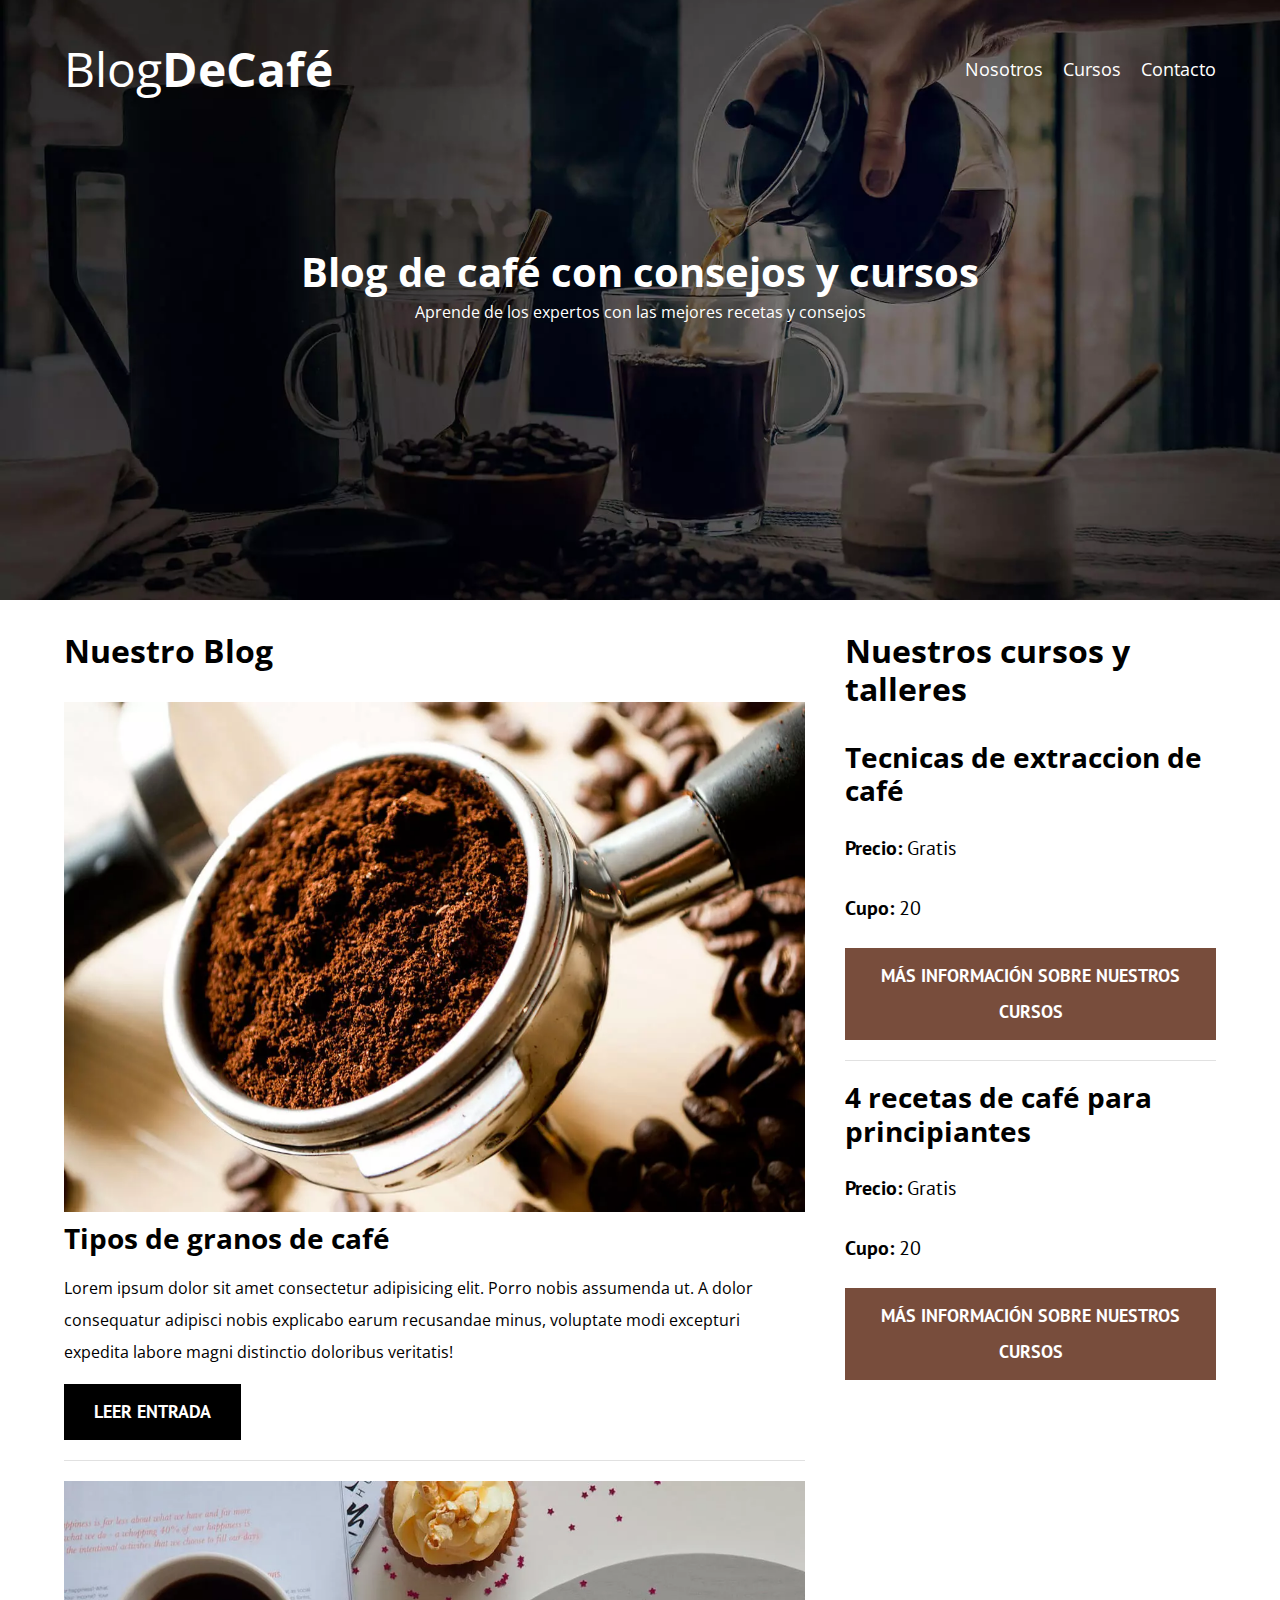
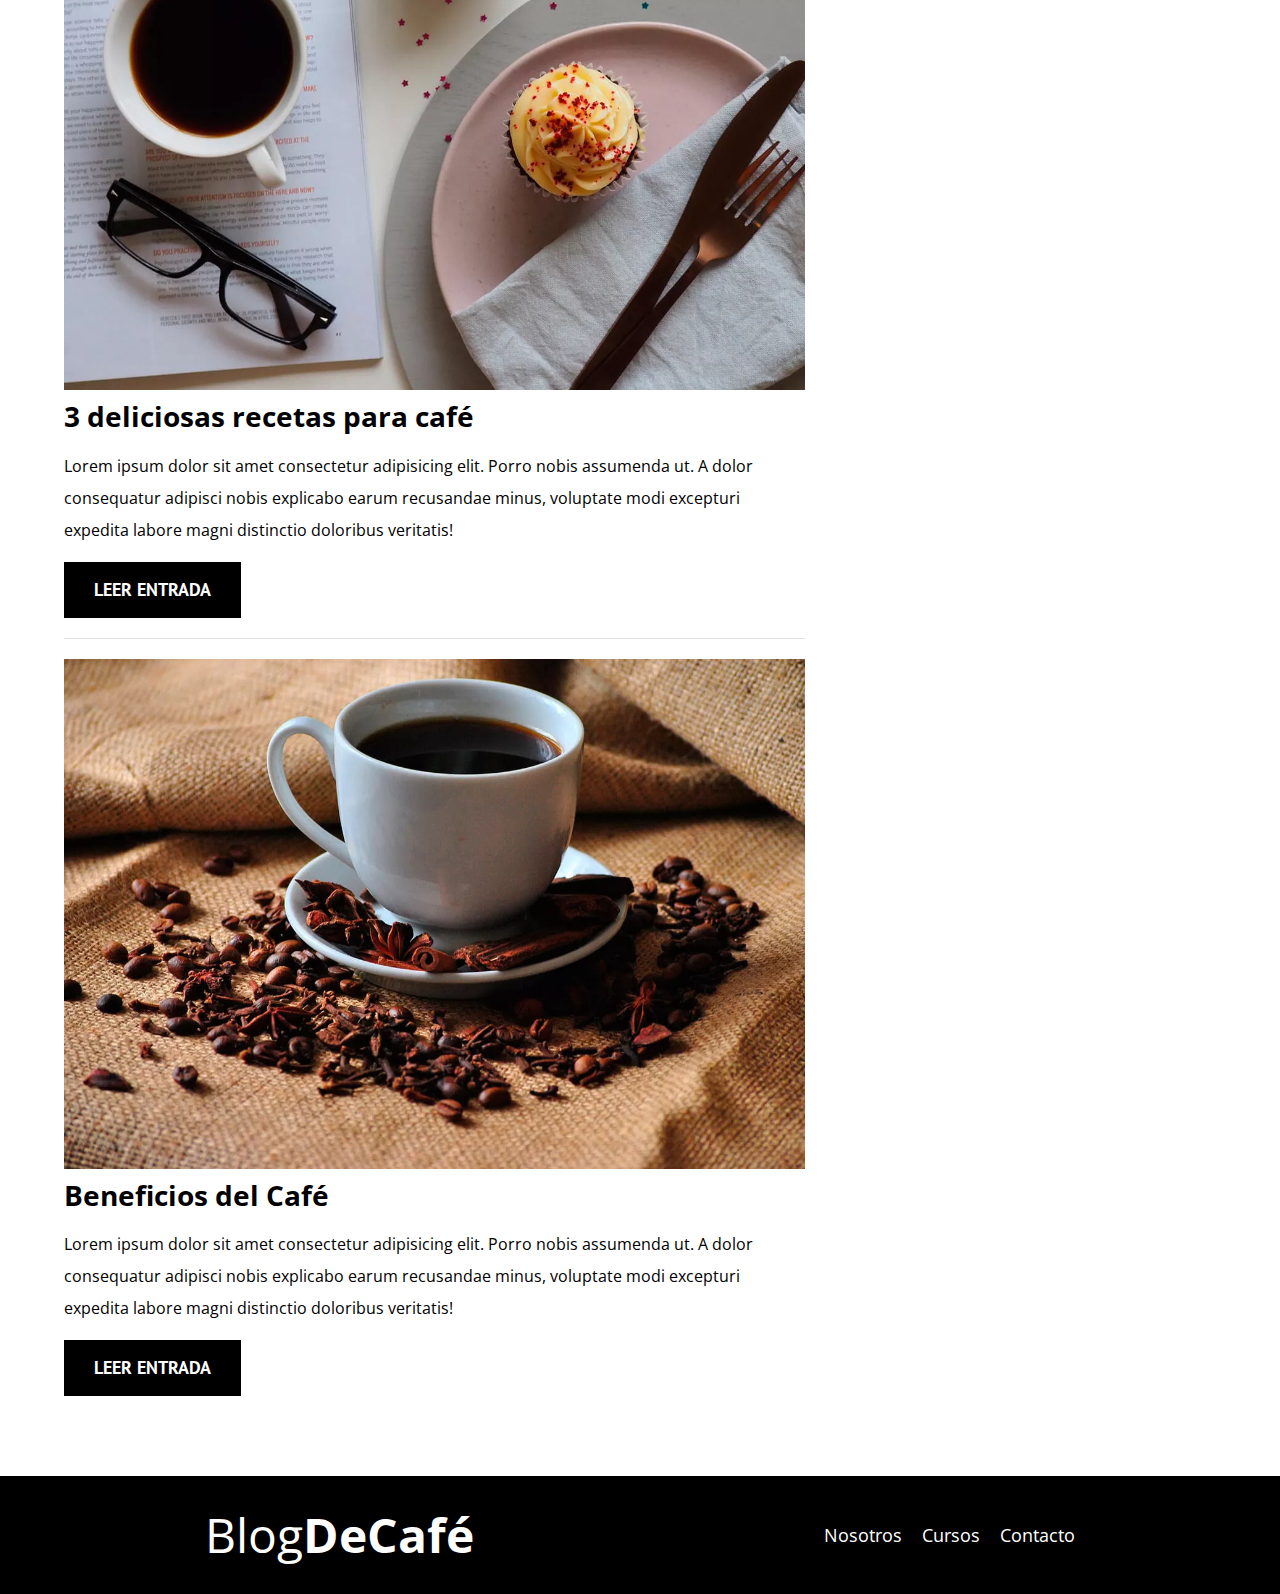
<file: index.html>
<!DOCTYPE html>
<html lang="en">

<head>
    <meta charset="UTF-8">
    <meta http-equiv="X-UA-Compatible" content="IE=edge">
    <meta name="viewport" content="width=device-width, initial-scale=1.0">
    <title>Blog de Café</title>
    <meta name="description" content="Página web de blog de café">


    <link rel="stylesheet" href="css/normalize.css">
    <link href="https://fonts.googleapis.com/css2?family=Open+Sans&family=PT+Sans:wght@400;700&display=swap"
        rel="stylesheet">
    <link rel="stylesheet" href="css/styles.css">
</head>

<body>
    <header class="header">
        <div class="contenedor">
            <div class="barra">
                <a href="index.html" class="logo">
                    <h1 class="logo__nombre b400 centrar-texto no-margin">Blog<span class="b700">DeCafé</span></h1>
                </a>
                <nav class="navegacion">
                    <a href="nosotros.html" class="navegacion__enlace">Nosotros</a>
                    <a href="cursos.html" class="navegacion__enlace">Cursos</a>
                    <a href="contacto.html" class="navegacion__enlace">Contacto</a>
                </nav>
            </div>
        </div>
        <div class="header__texto centrar-texto">
            <h2 class="no-margin">Blog de café con consejos y cursos</h2>
            <p class="no-margin">Aprende de los expertos con las mejores recetas y consejos </p>
        </div>
    </header>
    <div class="contenedor contenido-principal">
        <main class="blog">
            <h3>Nuestro Blog</h3>
            <article class="entrada">
                <div class="entrada__imagen">
                    <!--PICTURE: se usa para usar imagenes .webp pero como no lo soporta todos los
                        navegadores, si no lo soporta carga la img en jpg-->
                    <picture>
                        <source loading="lazy" srcset="img/blog1.webp" type="image/webp">
                        <img loading="lazy" src="img/blog1.jpg" alt="imagen-blog">
                    </picture>
                </div>
                <div class="entrada__contenido">
                    <h4 class="no-margin">Tipos de granos de café</h4>
                    <p>Lorem ipsum dolor sit amet consectetur adipisicing elit. Porro nobis assumenda ut. A dolor
                        consequatur adipisci nobis explicabo earum recusandae minus, voluptate modi excepturi expedita
                        labore magni distinctio doloribus veritatis!</p>
                    <a href="entrada.html" class="boton boton--primario">Leer entrada</a>
                </div>
            </article>
            <article class="entrada">
                <div class="entrada__imagen">
                    <picture>
                        <source loading="lazy" srcset="img/blog2.webp" type="image/webp">
                        <img loading="lazy" src="img/blog2.jpg" alt="imagen-blog">
                    </picture>
                </div>
                <div class="entrada__contenido">
                    <h4 class="no-margin">3 deliciosas recetas para café</h4>
                    <p>Lorem ipsum dolor sit amet consectetur adipisicing elit. Porro nobis assumenda ut. A dolor
                        consequatur adipisci nobis explicabo earum recusandae minus, voluptate modi excepturi expedita
                        labore magni distinctio doloribus veritatis!</p>
                    <a href="entrada.html" class="boton boton--primario">Leer entrada</a>
                </div>
            </article>
            <article class="entrada">
                <div class="entrada__imagen">
                    <picture>
                        <source loading="lazy" srcset="img/blog3.webp" type="image/webp">
                        <img loading="lazy" src="img/blog3.jpg" alt="imagen-blog">
                    </picture>
                </div>
                <div class="entrada__contenido">
                    <h4 class="no-margin">Beneficios del Café</h4>
                    <p>Lorem ipsum dolor sit amet consectetur adipisicing elit. Porro nobis assumenda ut. A dolor
                        consequatur adipisci nobis explicabo earum recusandae minus, voluptate modi excepturi expedita
                        labore magni distinctio doloribus veritatis!</p>
                    <a href="entrada.html" class="boton boton--primario">Leer entrada</a>
                </div>
            </article>
        </main>
        <aside class="sidebar">
            <h3>Nuestros cursos y talleres</h3>
            <ul class="cursos no-padding">
                <li class="widget-curso">
                    <h4 class="no-margin">Tecnicas de extraccion de café</h4>
                    <p class="widget-curso__label">Precio:<span class="widget-curso__info"> Gratis</span></p>
                    <p class="widget-curso__label">Cupo:<span class="widget-curso__info"> 20</span></p>
                    <a href="entrada.html" class="boton boton--secundario">Más información sobre nuestros cursos</a>
                </li>

                <li class="widget-curso">
                    <h4 class="no-margin">4 recetas de café para principiantes</h4>
                    <p class="widget-curso__label">Precio:<span class="widget-curso__info"> Gratis</span></p>
                    <p class="widget-curso__label">Cupo:<span class="widget-curso__info"> 20</span></p>
                    <a href="entrada.html" class="boton boton--secundario">Más información sobre nuestros cursos</a>
                </li>
            </ul>
        </aside>
    </div>

    <footer class="footer">
        <a href="index.html" class="logo">
            <h1 class="logo__nombre b400 centrar-texto no-margin">Blog<span class="b700">DeCafé</span></h1>
        </a>
        <nav class="navegacion">
            <a href="nosotros.html" class="navegacion__enlace">Nosotros</a>
            <a href="cursos.html" class="navegacion__enlace">Cursos</a>
            <a href="contacto.html" class="navegacion__enlace">Contacto</a>
        </nav>
    </footer>

    <script src="js/modernizr.js"></script>
</body>
</html>
</file>
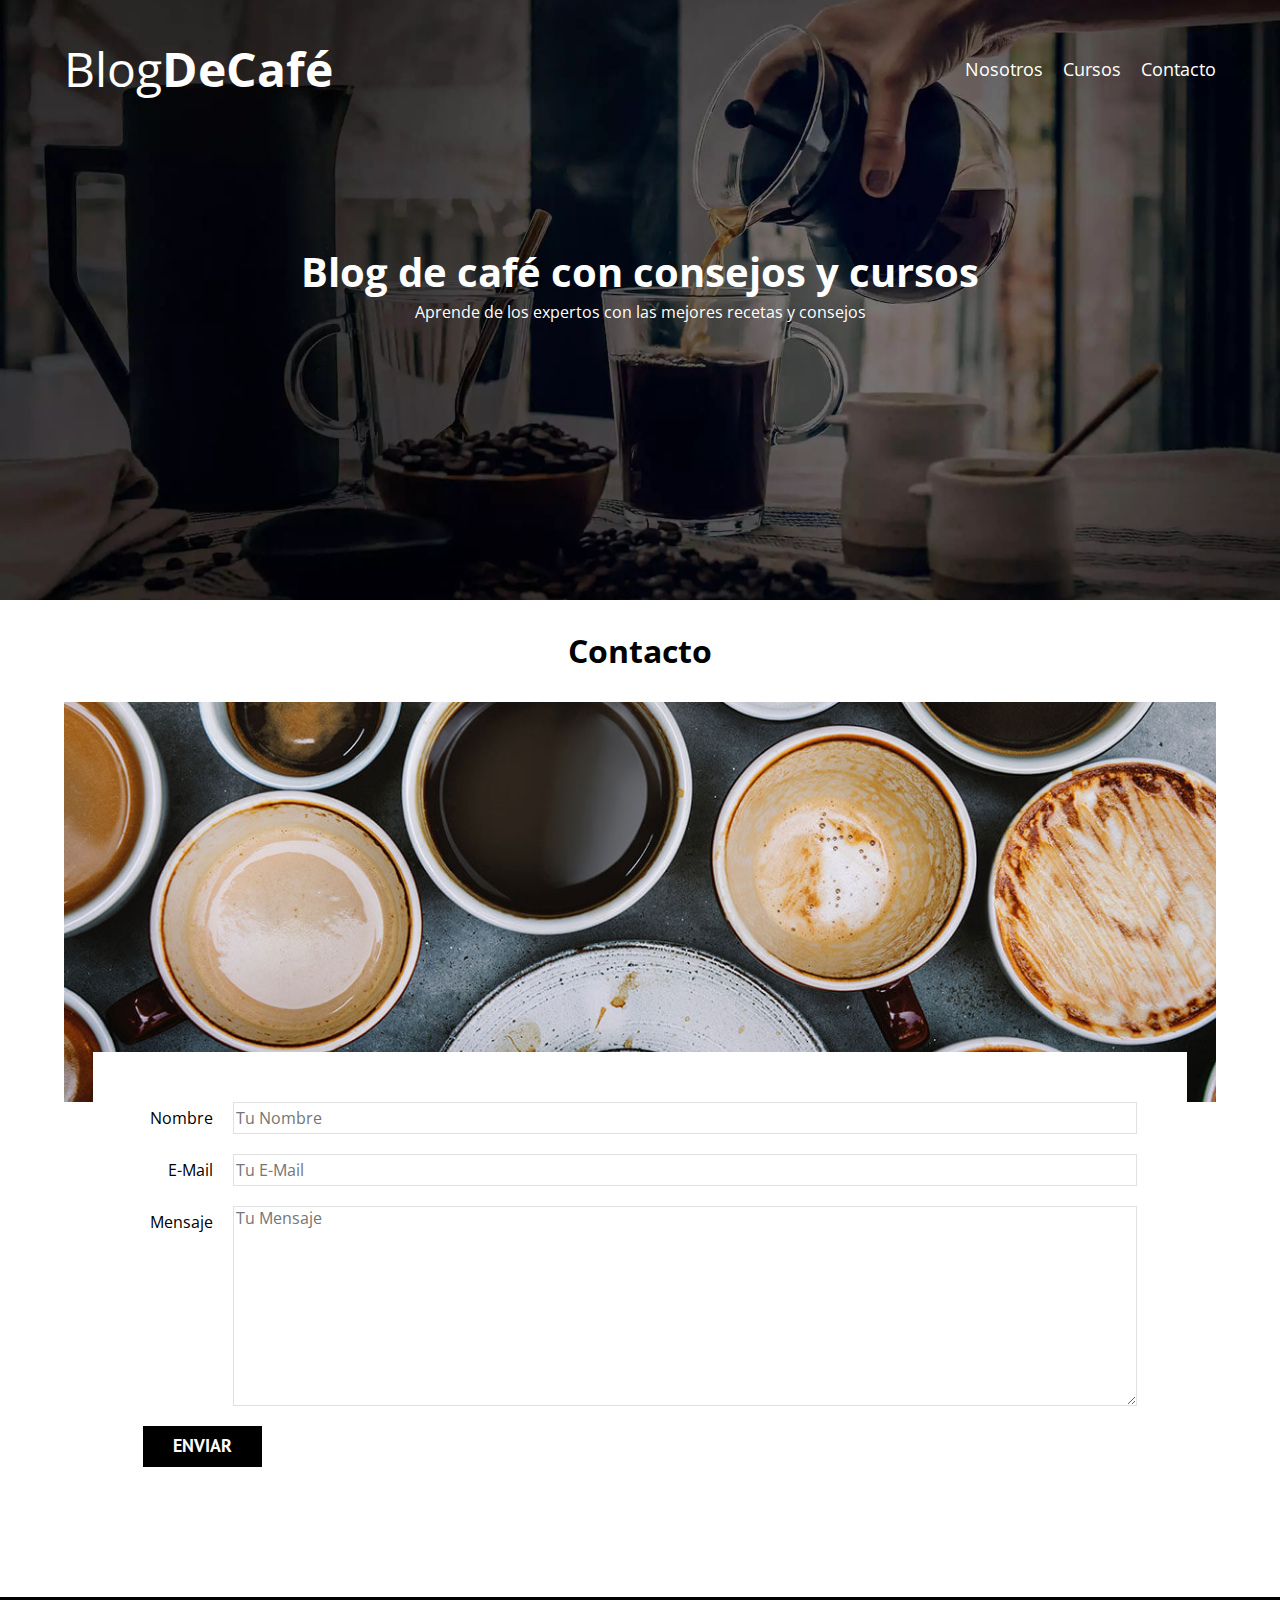
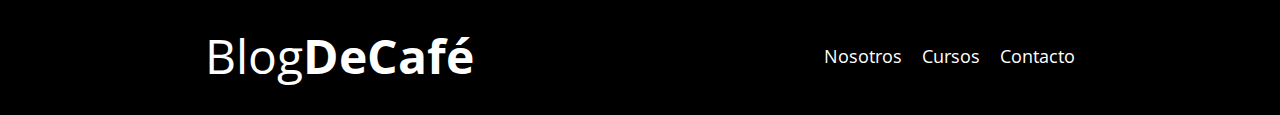
<file: contacto.html>
<!DOCTYPE html>
<html lang="en">

<head>
    <meta charset="UTF-8">
    <meta http-equiv="X-UA-Compatible" content="IE=edge">
    <meta name="viewport" content="width=device-width, initial-scale=1.0">
    <title>Blog de Café</title> 


    <!--PREFETCH -> PRECARGA LA PAGINA QUE CREEMOS QUE EL USUARIO VA A IR DESPUES-->
    <link rel="prefetch" href="cursos.html" as="document">

    <!--PRELOAD-->
    <link rel="preload" href="css/normalize.css" as="style">
    <link rel="stylesheet" href="css/normalize.css">
    <link rel="preload"
        href="https://fonts.googleapis.com/css2?family=Open+Sans&family=PT+Sans:wght@400;700&display=swap"
        crossorigin="crossorigin" as="font">
    <link href="https://fonts.googleapis.com/css2?family=Open+Sans&family=PT+Sans:wght@400;700&display=swap"
        rel="stylesheet">
    <link rel="preload" href="css/styles.css" as="style">
    <link rel="stylesheet" href="css/styles.css">


</head>

<body>
    <header class="header">
        <div class="contenedor">
            <div class="barra">
                <a href="index.html" class="logo">
                    <h1 class="logo__nombre b400 centrar-texto no-margin">Blog<span class="b700">DeCafé</span></h1>
                </a>
                <nav class="navegacion">
                    <a href="nosotros.html" class="navegacion__enlace">Nosotros</a>
                    <a href="cursos.html" class="navegacion__enlace">Cursos</a>
                    <a href="contacto.html" class="navegacion__enlace">Contacto</a>
                </nav>
            </div>
        </div>
        <div class="header__texto centrar-texto">

            <h2 class="no-margin">Blog de café con consejos y cursos</h2>
            <p class="no-margin">Aprende de los expertos con las mejores recetas y consejos </p>
        </div>
    </header>
    <main class="contenedor">
        <h3 class="centrar-texto">Contacto</h3>
        <div class="contacto-bg"></div>
        <form class="formulario">
            <div class="campo">
                <label class="campo__label" for="nombre">Nombre</label>
                <input class="campo__field" type="text" placeholder="Tu Nombre" id="nombre">
            </div>
            <div class="campo">
                <label class="campo__label" for="email">E-Mail</label>
                <input class="campo__field" type="email" placeholder="Tu E-Mail" id="email">
            </div>
            <div class="campo">
                <label class="campo__label" for="mensaje">Mensaje</label>
                <textarea class="campo__field campo__field--textarea" placeholder="Tu Mensaje" id="mensaje"></textarea>
            </div>
            <div class="campo">
                <input type="submit" value="Enviar" class="boton boton--primario">
            </div>
        </form>
    </main>
    <footer class="footer">
        <a href="index.html" class="logo">
            <h1 class="logo__nombre b400 centrar-texto no-margin">Blog<span class="b700">DeCafé</span></h1>
        </a>
        <nav class="navegacion">
            <a href="nosotros.html" class="navegacion__enlace">Nosotros</a>
            <a href="cursos.html" class="navegacion__enlace">Cursos</a>
            <a href="contacto.html" class="navegacion__enlace">Contacto</a>
        </nav>
    </footer>
    <script src="js/modernizr.js"></script>
</body>

</html>
</file>
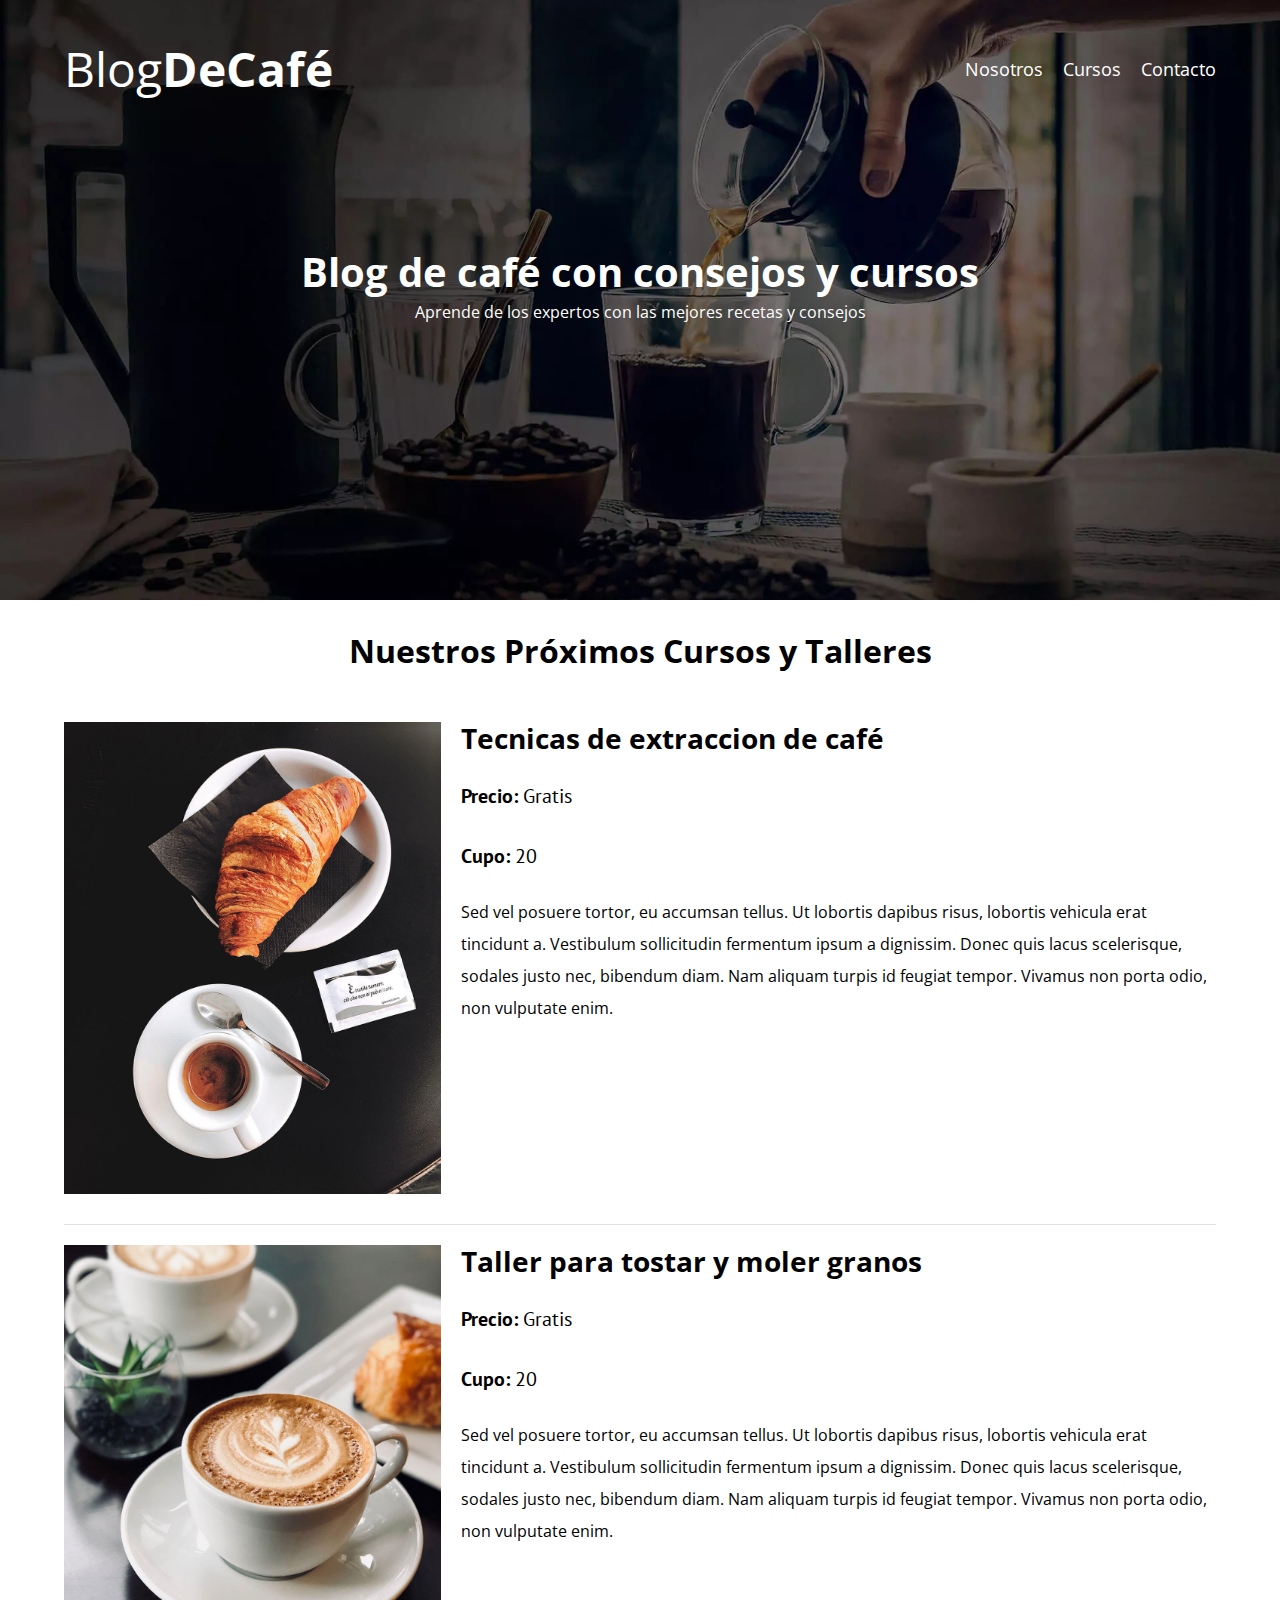
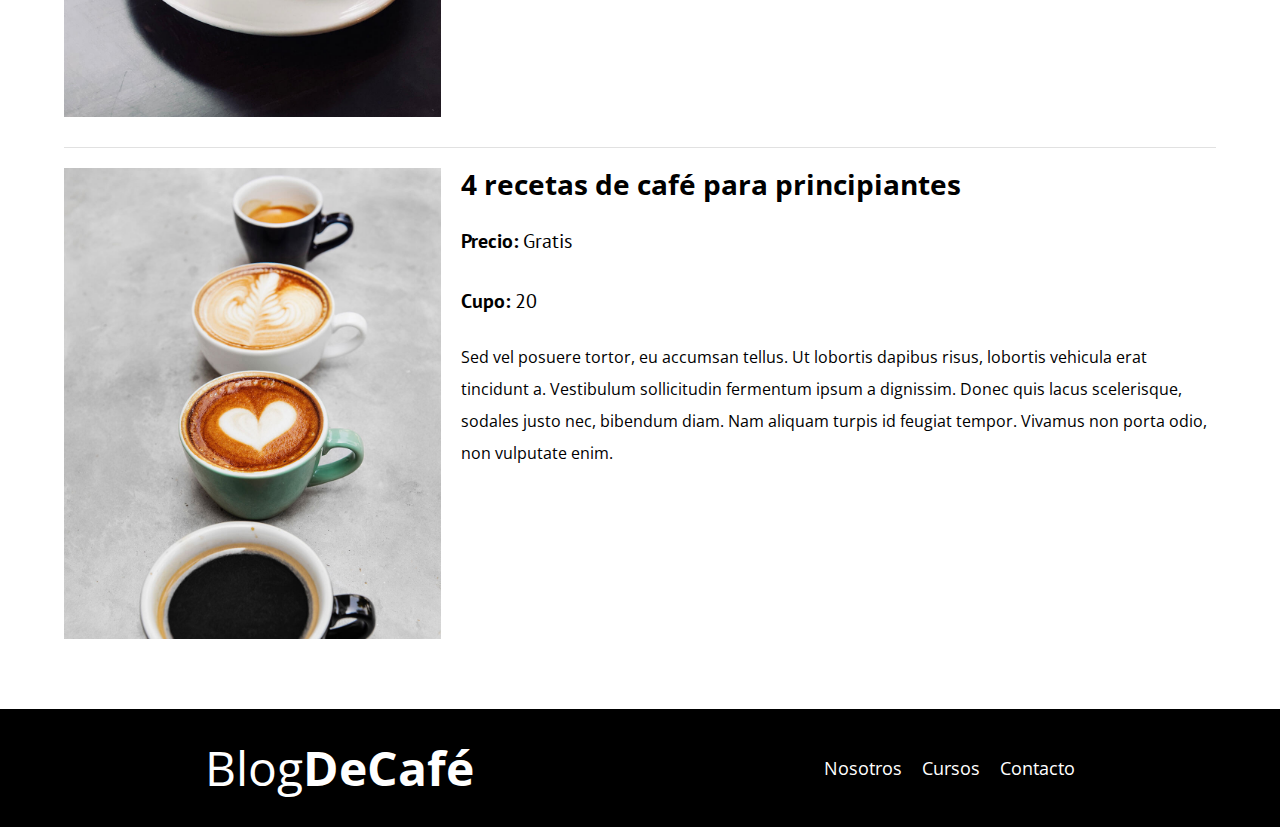
<file: cursos.html>
<!DOCTYPE html>
<html lang="en">

<head>
    <meta charset="UTF-8">
    <meta http-equiv="X-UA-Compatible" content="IE=edge">
    <meta name="viewport" content="width=device-width, initial-scale=1.0">
    <title>Blog de Café</title>
    <link rel="stylesheet" href="css/normalize.css">
    <link href="https://fonts.googleapis.com/css2?family=Open+Sans&family=PT+Sans:wght@400;700&display=swap"
        rel="stylesheet">
    <link rel="stylesheet" href="css/styles.css">
</head>

<body>
    <!-------HEADER------->
    <header class="header">
        <div class="contenedor">
            <div class="barra">
                <a href="index.html" class="logo">
                    <h1 class="logo__nombre b400 centrar-texto no-margin">Blog<span class="b700">DeCafé</span></h1>
                </a>
                <nav class="navegacion">
                    <a href="nosotros.html" class="navegacion__enlace">Nosotros</a>
                    <a href="cursos.html" class="navegacion__enlace">Cursos</a>
                    <a href="contacto.html" class="navegacion__enlace">Contacto</a>
                </nav>
            </div>
        </div>
        <div class="header__texto centrar-texto">

            <h2 class="no-margin">Blog de café con consejos y cursos</h2>
            <p class="no-margin">Aprende de los expertos con las mejores recetas y consejos </p>
        </div>
    </header>

    <!-------MAIN-CURSOS------->
    <main class="contenedor">
        <h3 class="centrar-texto">Nuestros Próximos Cursos y Talleres</h3>
        <div class="curso">
            <div class="curso__imagen">
                <img loading="lazy" src="img/curso1.jpg" alt="imagen-del-curso">
            </div>
            <div class="curso__informacion">
                <h4 class="no-margin">Tecnicas de extraccion de café</h4>
                <p class="curso__label">Precio:<span class="curso__info"> Gratis</span></p>
                <p class="curso__label">Cupo:<span class="curso__info"> 20</span></p>
                <p class="curso__descripcion">Sed vel posuere tortor, eu accumsan tellus. Ut lobortis dapibus risus,
                    lobortis vehicula erat tincidunt a. Vestibulum sollicitudin fermentum ipsum a dignissim. Donec quis
                    lacus scelerisque, sodales justo nec, bibendum diam. Nam aliquam turpis id feugiat tempor. Vivamus
                    non porta odio, non vulputate enim.</p>
            </div>
            <!--.curso__informacion-->
        </div>
        <!--.curso-->


        <div class="curso">
            <div class="curso__imagen">
                <img loading="lazy" src="img/curso2.jpg" alt="imagen-del-curso">
            </div>
            <div class="curso__informacion">
                <h4 class="no-margin">Taller para tostar y moler granos</h4>
                <p class="curso__label">Precio:<span class="curso__info"> Gratis</span></p>
                <p class="curso__label">Cupo:<span class="curso__info"> 20</span></p>
                <p class="curso__descripcion">Sed vel posuere tortor, eu accumsan tellus. Ut lobortis dapibus risus,
                    lobortis vehicula erat tincidunt a. Vestibulum sollicitudin fermentum ipsum a dignissim. Donec quis
                    lacus scelerisque, sodales justo nec, bibendum diam. Nam aliquam turpis id feugiat tempor. Vivamus
                    non porta odio, non vulputate enim.</p>
            </div>
            <!--.curso__informacion-->
        </div>
        <!--.curso-->


        <div class="curso">
            <div class="curso__imagen">
                <img loading="lazy" src="img/curso3.jpg" alt="imagen-del-curso">
            </div>
            <div class="curso__informacion">
                <h4 class="no-margin">4 recetas de café para principiantes</h4>
                <p class="curso__label">Precio:<span class="curso__info"> Gratis</span></p>
                <p class="curso__label">Cupo:<span class="curso__info"> 20</span></p>
                <p class="curso__descripcion">Sed vel posuere tortor, eu accumsan tellus. Ut lobortis dapibus risus,
                    lobortis vehicula erat tincidunt a. Vestibulum sollicitudin fermentum ipsum a dignissim. Donec quis
                    lacus scelerisque, sodales justo nec, bibendum diam. Nam aliquam turpis id feugiat tempor. Vivamus
                    non porta odio, non vulputate enim.</p>
            </div>
            <!--.curso__informacion-->
        </div>
        <!--.curso-->
    </main>


    <!-------FOOTER------->
    <footer class="footer">
        <a href="index.html" class="logo">
            <h1 class="logo__nombre b400 centrar-texto no-margin">Blog<span class="b700">DeCafé</span></h1>
        </a>
        <nav class="navegacion">
            <a href="nosotros.html" class="navegacion__enlace">Nosotros</a>
            <a href="cursos.html" class="navegacion__enlace">Cursos</a>
            <a href="contacto.html" class="navegacion__enlace">Contacto</a>
        </nav>
    </footer>
    <script src="js/modernizr.js"></script>
</body>

</html>
</file>
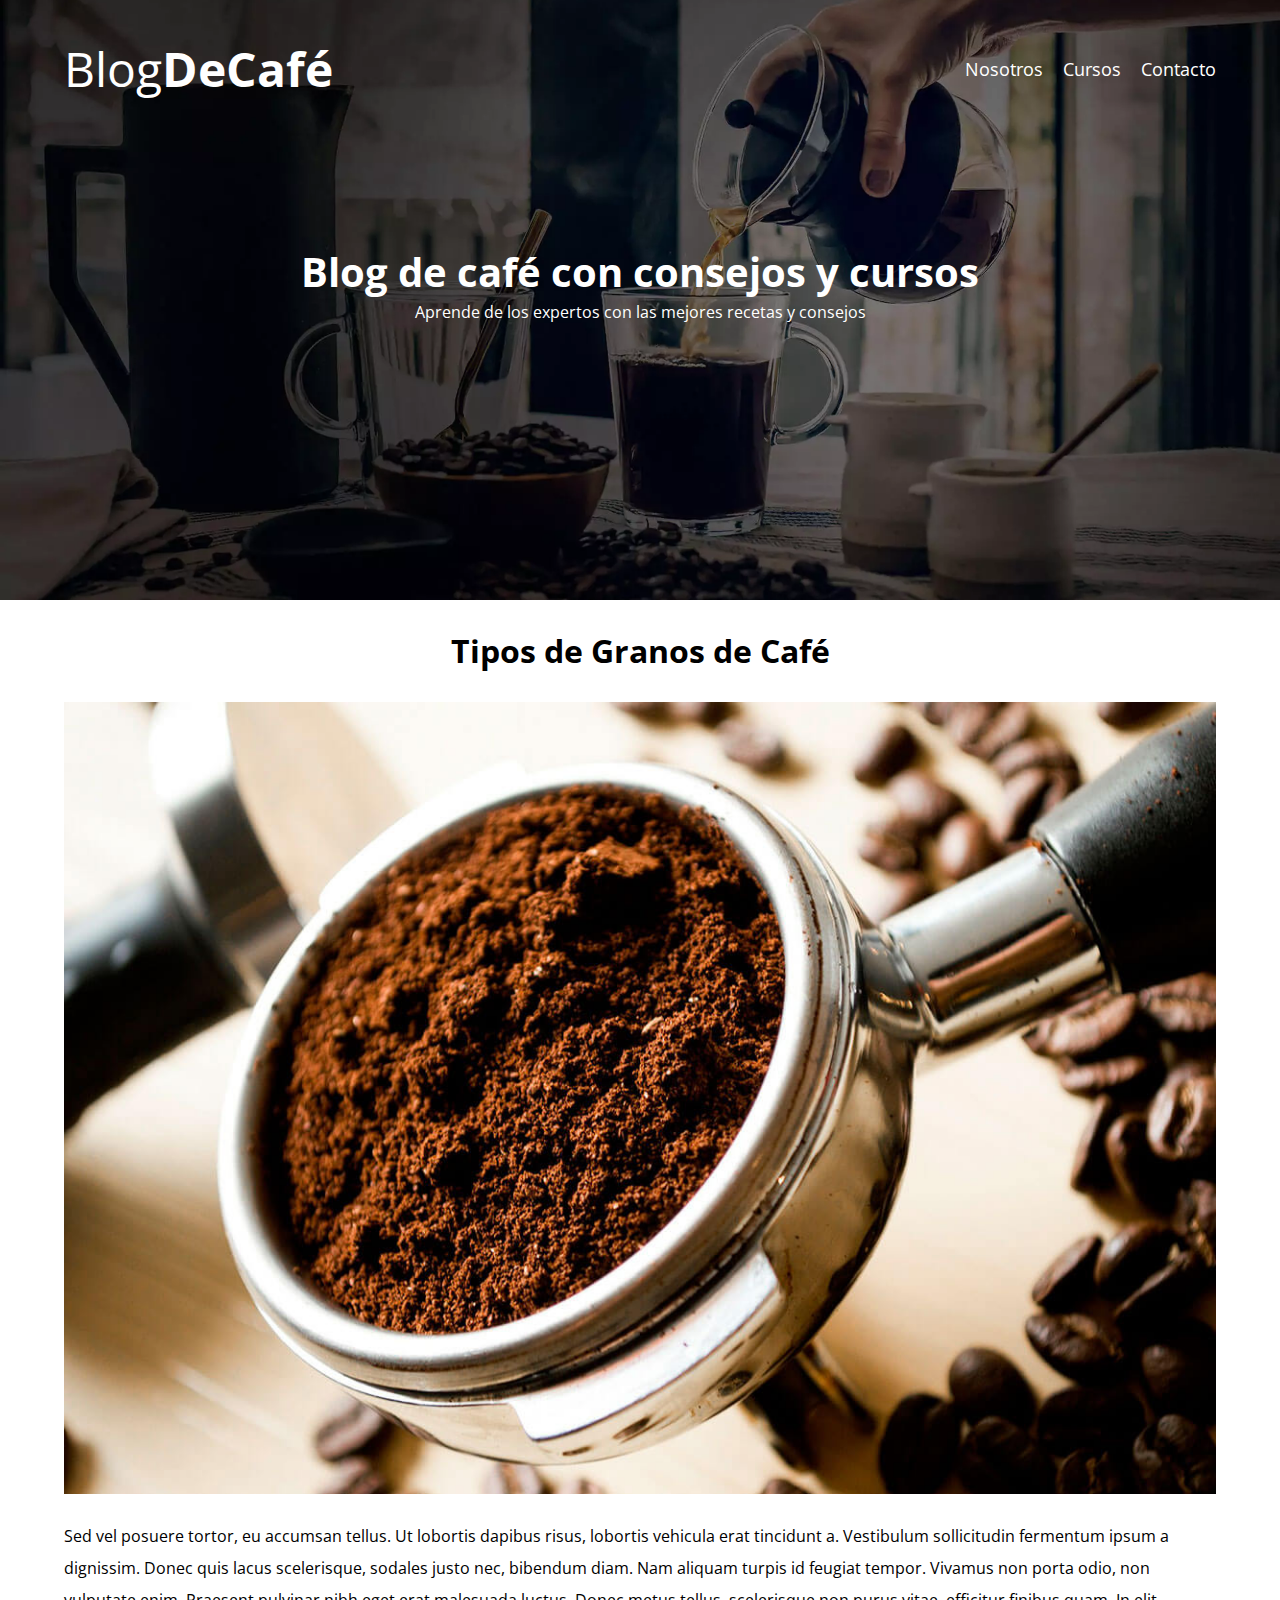
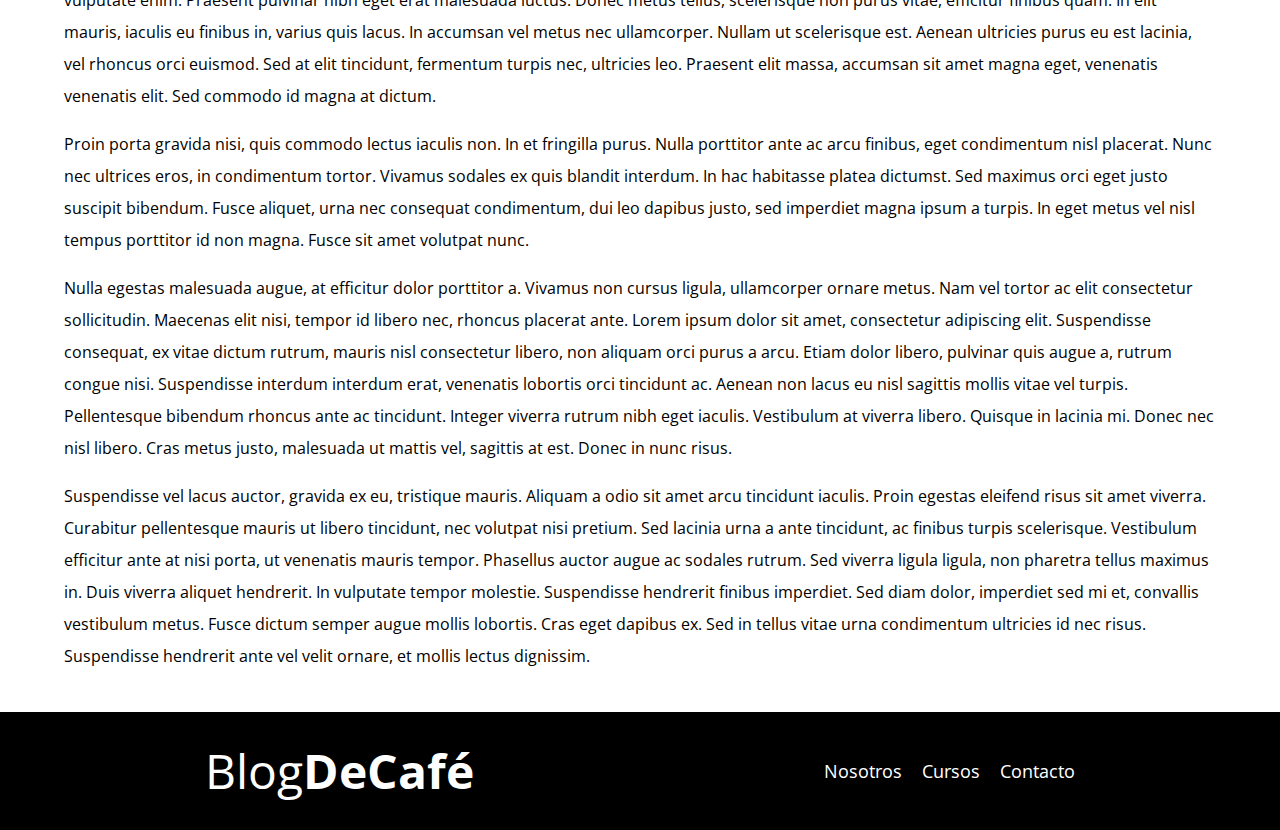
<file: entrada.html>
<!DOCTYPE html>
<html lang="en">

<head>
    <meta charset="UTF-8">
    <meta http-equiv="X-UA-Compatible" content="IE=edge">
    <meta name="viewport" content="width=device-width, initial-scale=1.0">
    <title>Blog de Café</title>
    <link rel="stylesheet" href="css/normalize.css">
    <link href="https://fonts.googleapis.com/css2?family=Open+Sans&family=PT+Sans:wght@400;700&display=swap"
        rel="stylesheet">
    <link rel="stylesheet" href="css/styles.css">
</head>

<body>
    <!-------HEADER------->
    <header class="header">
        <div class="contenedor">
            <div class="barra">
                <a href="index.html" class="logo">
                    <h1 class="logo__nombre b400 centrar-texto no-margin">Blog<span class="b700">DeCafé</span></h1>
                </a>
                <nav class="navegacion">
                    <a href="nosotros.html" class="navegacion__enlace">Nosotros</a>
                    <a href="cursos.html" class="navegacion__enlace">Cursos</a>
                    <a href="contacto.html" class="navegacion__enlace">Contacto</a>
                </nav>
            </div>
        </div>
        <div class="header__texto centrar-texto">

            <h2 class="no-margin">Blog de café con consejos y cursos</h2>
            <p class="no-margin">Aprende de los expertos con las mejores recetas y consejos </p>
        </div>
    </header>

    <!-------MAIN-CURSOS------->
    <main class="contenedor">
        <h3 class="centrar-texto">Tipos de Granos de Café</h3>
        <div class="entrada-blog">
            <div class="entrada-blog__imagen">
                <img loading="lazy" src="img/blog1.jpg" alt="imagen-entrada-de-blog">
            </div>
            <div class="entrada-blog__texto">
                <p>
                    Sed vel posuere tortor, eu accumsan tellus. Ut lobortis dapibus risus, lobortis vehicula erat
                    tincidunt a. Vestibulum sollicitudin fermentum ipsum a dignissim. Donec quis lacus scelerisque,
                    sodales justo nec, bibendum diam. Nam aliquam turpis id feugiat tempor. Vivamus non porta odio, non
                    vulputate enim. Praesent pulvinar nibh eget erat malesuada luctus. Donec metus tellus, scelerisque
                    non purus vitae, efficitur finibus quam. In elit mauris, iaculis eu finibus in, varius quis lacus.
                    In accumsan vel metus nec ullamcorper. Nullam ut scelerisque est. Aenean ultricies purus eu est
                    lacinia, vel rhoncus orci euismod. Sed at elit tincidunt, fermentum turpis nec, ultricies leo.
                    Praesent elit massa, accumsan sit amet magna eget, venenatis venenatis elit. Sed commodo id magna at
                    dictum.
                </p>
                <p>
                    Proin porta gravida nisi, quis commodo lectus iaculis non. In et fringilla purus. Nulla porttitor
                    ante ac arcu finibus, eget condimentum nisl placerat. Nunc nec ultrices eros, in condimentum tortor.
                    Vivamus sodales ex quis blandit interdum. In hac habitasse platea dictumst. Sed maximus orci eget
                    justo suscipit bibendum. Fusce aliquet, urna nec consequat condimentum, dui leo dapibus justo, sed
                    imperdiet magna ipsum a turpis. In eget metus vel nisl tempus porttitor id non magna. Fusce sit amet
                    volutpat nunc.
                </p>
                <p>
                    Nulla egestas malesuada augue, at efficitur dolor porttitor a. Vivamus non cursus ligula,
                    ullamcorper ornare metus. Nam vel tortor ac elit consectetur sollicitudin. Maecenas elit nisi,
                    tempor id libero nec, rhoncus placerat ante. Lorem ipsum dolor sit amet, consectetur adipiscing
                    elit. Suspendisse consequat, ex vitae dictum rutrum, mauris nisl consectetur libero, non aliquam
                    orci purus a arcu. Etiam dolor libero, pulvinar quis augue a, rutrum congue nisi. Suspendisse
                    interdum interdum erat, venenatis lobortis orci tincidunt ac. Aenean non lacus eu nisl sagittis
                    mollis vitae vel turpis. Pellentesque bibendum rhoncus ante ac tincidunt. Integer viverra rutrum
                    nibh eget iaculis. Vestibulum at viverra libero. Quisque in lacinia mi. Donec nec nisl libero. Cras
                    metus justo, malesuada ut mattis vel, sagittis at est. Donec in nunc risus.
                </p>
                <p>
                    Suspendisse vel lacus auctor, gravida ex eu, tristique mauris. Aliquam a odio sit amet arcu
                    tincidunt iaculis. Proin egestas eleifend risus sit amet viverra. Curabitur pellentesque mauris ut
                    libero tincidunt, nec volutpat nisi pretium. Sed lacinia urna a ante tincidunt, ac finibus turpis
                    scelerisque. Vestibulum efficitur ante at nisi porta, ut venenatis mauris tempor. Phasellus auctor
                    augue ac sodales rutrum. Sed viverra ligula ligula, non pharetra tellus maximus in. Duis viverra
                    aliquet hendrerit. In vulputate tempor molestie. Suspendisse hendrerit finibus imperdiet. Sed diam
                    dolor, imperdiet sed mi et, convallis vestibulum metus. Fusce dictum semper augue mollis lobortis.
                    Cras eget dapibus ex. Sed in tellus vitae urna condimentum ultricies id nec risus. Suspendisse
                    hendrerit ante vel velit ornare, et mollis lectus dignissim.
                </p>
            </div>
        </div>

    </main>


    <!-------FOOTER------->
    <footer class="footer">
        <a href="index.html" class="logo">
            <h1 class="logo__nombre b400 centrar-texto no-margin">Blog<span class="b700">DeCafé</span></h1>
        </a>
        <nav class="navegacion">
            <a href="nosotros.html" class="navegacion__enlace">Nosotros</a>
            <a href="cursos.html" class="navegacion__enlace">Cursos</a>
            <a href="contacto.html" class="navegacion__enlace">Contacto</a>
        </nav>
    </footer>
    <script src="js/modernizr.js"></script>
</body>

</html>
</file>
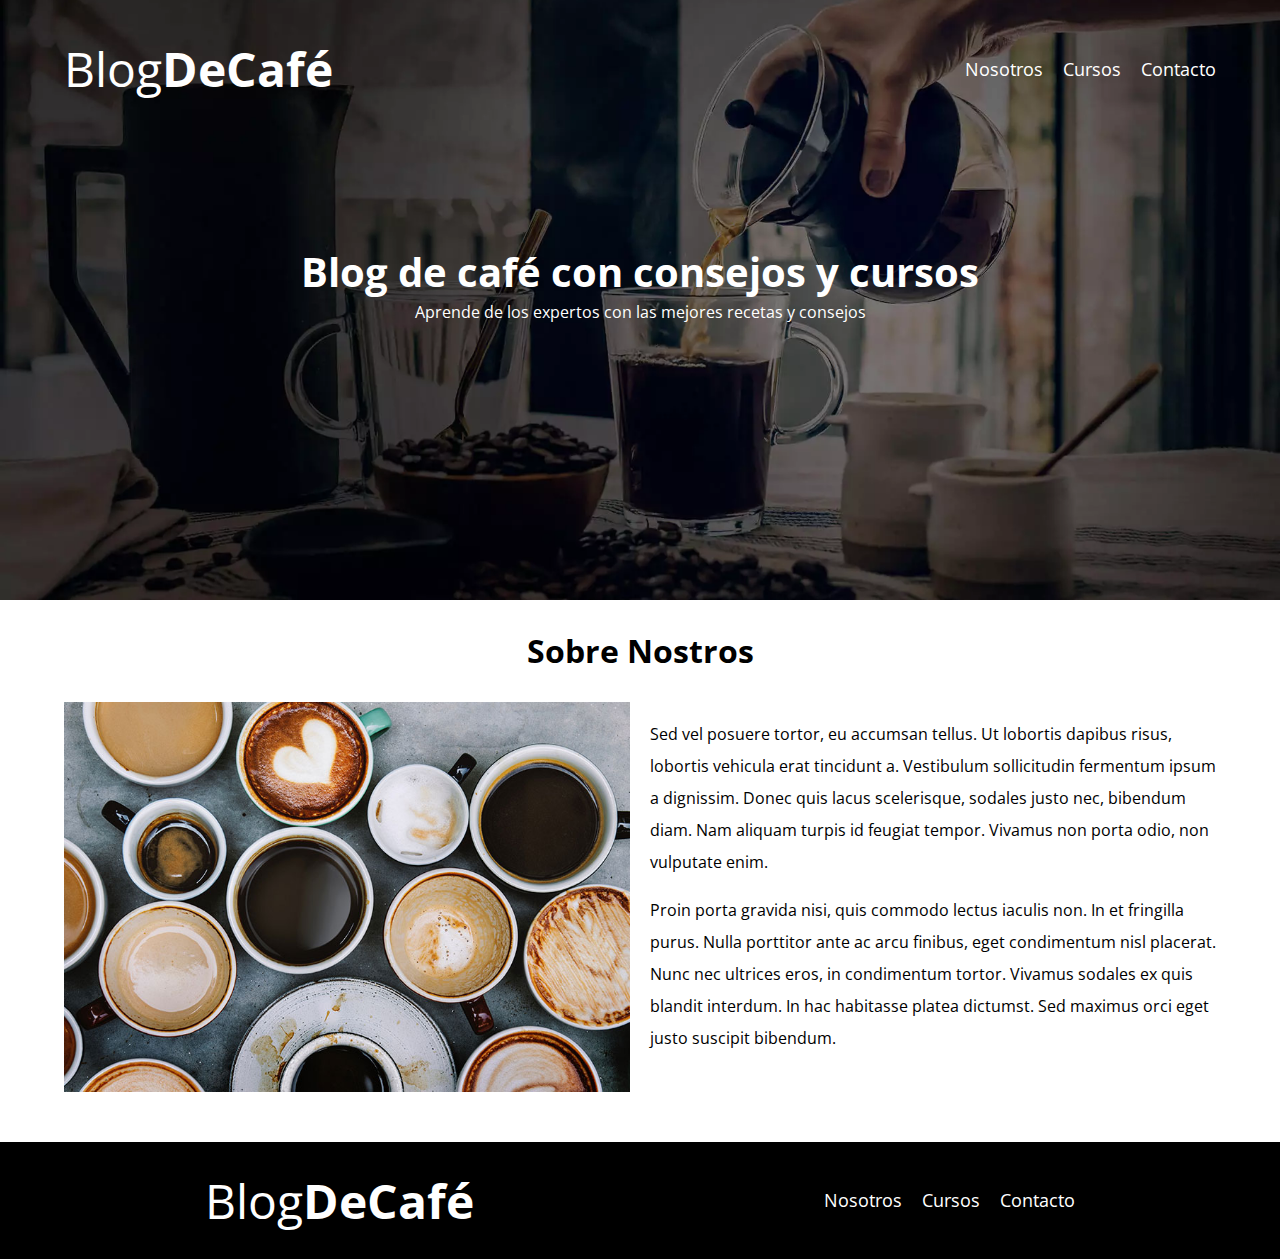
<file: nosotros.html>
<!DOCTYPE html>
<html lang="en">

<head>
    <meta charset="UTF-8">
    <meta http-equiv="X-UA-Compatible" content="IE=edge">
    <meta name="viewport" content="width=device-width, initial-scale=1.0">
    <title>Blog de Café</title>
    <link rel="stylesheet" href="css/normalize.css">
    <link href="https://fonts.googleapis.com/css2?family=Open+Sans&family=PT+Sans:wght@400;700&display=swap"
        rel="stylesheet">
    <link rel="stylesheet" href="css/styles.css">
</head>

<body>
    <header class="header">
        <div class="contenedor">
            <div class="barra">
                <a href="index.html" class="logo">
                    <h1 class="logo__nombre b400 centrar-texto no-margin">Blog<span class="b700">DeCafé</span></h1>
                </a>
                <nav class="navegacion">
                    <a href="nosotros.html" class="navegacion__enlace">Nosotros</a>
                    <a href="cursos.html" class="navegacion__enlace">Cursos</a>
                    <a href="contacto.html" class="navegacion__enlace">Contacto</a>
                </nav>
            </div>
        </div>
        <div class="header__texto centrar-texto">

            <h2 class="no-margin">Blog de café con consejos y cursos</h2>
            <p class="no-margin">Aprende de los expertos con las mejores recetas y consejos </p>
        </div>
    </header>
    <main class="contenedor ">
        <h3 class="centrar-texto">Sobre Nostros</h3>
        <div class="sobre-nosotros">
            <div class="sobre-nosotros__imagen">
                <img loading="lazy" src="img/nosotros.jpg" alt="imagen-nosotros">
            </div>
            <div class="sobre-nosotros__texto">
                <p>
                    Sed vel posuere tortor, eu accumsan tellus. Ut lobortis dapibus risus, lobortis vehicula erat
                    tincidunt a. Vestibulum sollicitudin fermentum ipsum a dignissim. Donec quis lacus scelerisque,
                    sodales justo nec, bibendum diam. Nam aliquam turpis id feugiat tempor. Vivamus non porta odio, non
                    vulputate enim.
                </p>
                <p>
                    Proin porta gravida nisi, quis commodo lectus iaculis non. In et fringilla purus. Nulla porttitor
                    ante ac arcu finibus, eget condimentum nisl placerat. Nunc nec ultrices eros, in condimentum tortor.
                    Vivamus sodales ex quis blandit interdum. In hac habitasse platea dictumst. Sed maximus orci eget
                    justo suscipit bibendum.
                </p>
            </div>
        </div>
    </main>

    <footer class="footer">
        <a href="index.html" class="logo">
            <h1 class="logo__nombre b400 centrar-texto no-margin">Blog<span class="b700">DeCafé</span></h1>
        </a>
        <nav class="navegacion">
            <a href="nosotros.html" class="navegacion__enlace">Nosotros</a>
            <a href="cursos.html" class="navegacion__enlace">Cursos</a>
            <a href="contacto.html" class="navegacion__enlace">Contacto</a>
        </nav>
    </footer>
    <script src="js/modernizr.js"></script>
</body>

</html>
</file>
<file: css/styles.css>
:root{
    --fuenteHeading: 'PT Sans', sans-serif;
    --fuenteParrafos: 'Open Sans', sans-serif;
    --primario: #784d3c;
    --gris: #e1e1e1;
    --blanco: #fff;
    --negro: #000;
}
html{
    box-sizing: border-box;
    font-size: 62.5%;/*1rem = 10px*/
}
*,*:before,*:after{
    box-sizing: inherit;
}
body{
    font-family: var(--fuenteParrafos);
    font-size: 1.6rem;
    line-height: 2;
}

/*----------GLOBALES----------*/
.contenedor{
    width: min(90%,120rem);
    margin: 0 auto;
}
a{
    text-decoration: none;
}
h1,h2,h3,h4{
    font-size: var(--fuenteHeading);
    line-height: 1.2;
}
h1{
    font-size: 4.8rem;
}
h2{
    font-size: 4rem;
}
h3{
    font-size: 3.2rem;
}
h4{
    font-size: 2.8rem;
}
img{
    max-width: 100%;
}

/*----------UTILIDADES----------*/
.no-margin{
    margin: 0;
}
.no-padding{
    padding: 0;
}
.centrar-texto{
    text-align: center;
}
.b400{
    font-weight: 400;
}
.b700{
    font-weight: 700;
}
/*-----------HEADER----------*/

/*SE USA MODERNIZR PARA CARGAR LA IMAGEN EN WEBP SI EL NAVEGADOR LO SOPPORTA
Y JPG SI NO LO SOPORTA. ESTO PARA EL CASO DE QUE DEA UN BG DESDE CSS*/
.webp .header{
    background-image: url(../img/banner.webp);
}
.no-webp .header{
    background-image: url(../img/banner.jpg);
}
.header{
    height: 60rem;
    background-size: cover;
    background-repeat: no-repeat;
    background-position: center center;
}
.header__texto{
    color: var(--blanco);
    margin-top: 15rem;
}
.barra{
    padding-top: 4rem;
}
@media (min-width: 768px){
    .header__texto{
        margin-top: 15rem;
    }
    .barra{
        display: flex;
        justify-content: space-between;
        align-items: center;
    }
}
.logo{
    color: var(--blanco);
}
.navegacion{
    display: flex;
    flex-direction: column;
    align-items: center;
}
.navegacion__enlace{
    font-size: 1.8rem;
    color: var(--blanco);
}
@media (min-width: 768px){
    .navegacion{
        flex-direction: row;
        justify-content: center;
        gap: 2rem;
    }
}
/*----------CONTENIDO PRINCIPAL----------*/
@media (min-width: 768px){
    .contenido-principal{
        display: grid;
        grid-template-columns: 2fr 1fr;
        column-gap: 4rem;
    }
}
.entrada{
    margin-bottom:2rem ;
    border-bottom: 1px solid var(--gris);
}
.entrada:last-of-type{
    border: none;
    border-bottom: 0;
}

.boton{
    display: block;
    font-family: var(--fuenteHeading);
    color: var(--blanco);
    text-align: center;
    padding: 1rem 3rem;
    font-size: 1.8rem;
    text-transform: uppercase;
    font-weight: 700;
    margin-bottom: 2rem;
    border: none;
}
.boton:hover{
    cursor: pointer;
}
@media (min-width: 768px){
    .boton{
        display: inline-block;
    }
}
.cursos{
    list-style: none ;
}
.boton--primario{
    background-color: var(--negro);
}
.boton--secundario{
    background-color: var(--primario );
}
.widget-curso{
    border-bottom: 1px solid var(--gris);
    margin-bottom: 2rem;

}
.widget-curso:last-of-type{
    border: none;
}
.widget-curso__label{
    font-family: var(--fuenteHeading);
    font-weight: 700;
}
.widget-curso__info{
    font-weight: 400;
}
.widget-curso__label,
.widget-curso__info{
    font-size: 2rem;
}

/*----------FOOTER----------*/
.footer{
    background-color: var(--negro);
    display: flex;
    padding: 3rem;
    justify-content: space-around;
    margin-top: 4rem;
    flex-direction: column;
    row-gap: 2rem;
}
@media (min-width: 768px){
    .footer{
        flex-direction: row;
    }
}


/*----------SOBRE NOSOTROS----------*/
@media (min-width: 768px){
    
    /*CON FLEX*/
    .sobre-nosotros{
        display: flex;
        justify-content: space-between;
    }
    .sobre-nosotros__imagen,
    .sobre-nosotros__texto{
        flex: 0 0 calc(50% - 1rem);
    }   

    /*CON GRID*/

    .sobre-nosotros{
        display: grid;
        grid-template-columns: repeat(2,1fr);
        column-gap: 2rem;
    }
}

/*----------CURSOS----------*/
.curso{
    padding: 2rem 0;
    border-bottom: 1px solid var(--gris);
}
.curso:last-of-type{
    border: none;
}
@media (min-width: 768px){
    .curso{
        display: grid;
        grid-template-columns: 1fr 2fr;
        column-gap: 2rem;
    }
}
.curso__label{
    font-family: var(--fuenteHeading);
    font-weight: 700;
}
.curso__info{
    font-weight: 400;
}
.curso__label,
.curso__info{
    font-size: 2rem;
}

/*---------CONTACTO----------*/
.contacto-bg{
    background-image: url(../img/contacto.jpg);
    height: 40rem;
    background-size: cover;
    background-repeat: no-repeat;
}
.formulario{
    background-color: var(--blanco);
    margin: -5rem auto 0 auto;
    width: 95%;
    padding: 5rem;
}
.campo{
    display: flex;
    margin-bottom: 2rem;
}
.campo__label{
    flex: 0 0 9rem;
    text-align: right;
    padding-right: 2rem;
}
.campo__field{
    flex: 1;
    border: 1px solid var(--gris);
}
.campo__field--textarea{
    height: 20rem;
}
@media (max-width: 455px){
    .campo__field,
    .campo__field--textarea{
        width: 130px;
    }
}
</file>
